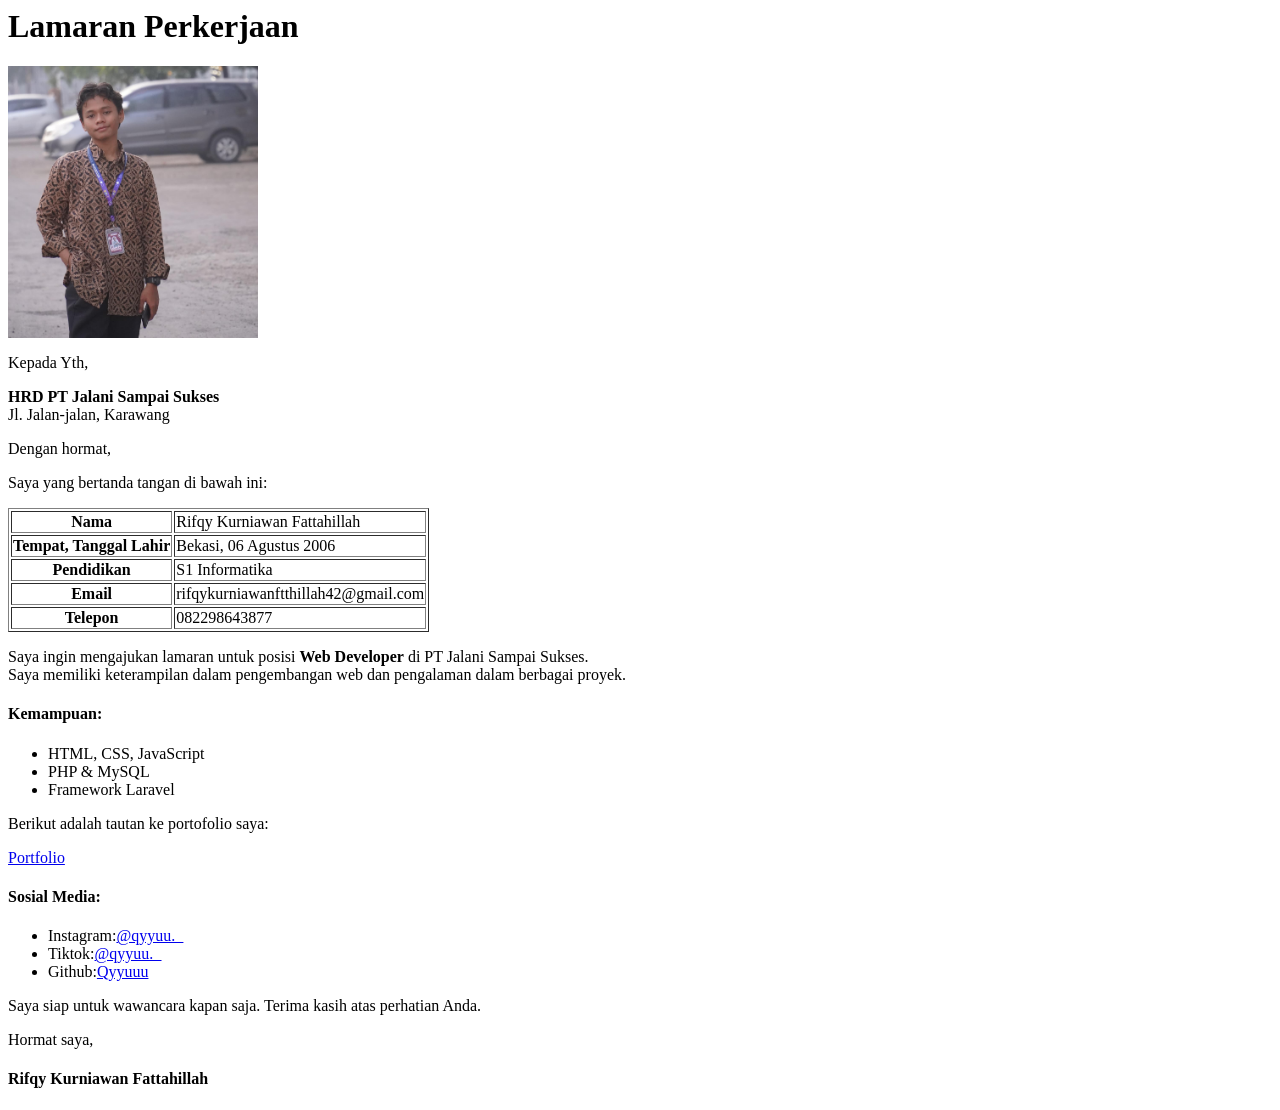
<file: Tugas1 Lamaran Pekerjaan/index.html>
<html>
<head>
<title>Qyyuu(Rifqy)CV</title>
</head>
	<body>
	<h1>Lamaran Perkerjaan</h1>
	<img src="Image/Profile.jpeg" alt="Profile" width="250px">
	
	<p> Kepada Yth,</p>
	<p><b> HRD PT Jalani Sampai Sukses</b><br> Jl. Jalan-jalan, Karawang</p>
	<p> Dengan hormat,</p>
	<p> Saya yang bertanda tangan di bawah ini:</p>
	
	<table border="1">
	<tr>
	<th>Nama</th>
	<td>Rifqy Kurniawan Fattahillah</td>
	</tr>
	<tr>
	<th>Tempat, Tanggal Lahir</th>
	<td>Bekasi, 06 Agustus 2006</td>
	</tr>
	<tr>
	<th>Pendidikan</th>
	<td>S1 Informatika</td>
	</tr>
	<tr>
	<th>Email</th>
	<td>rifqykurniawanftthillah42@gmail.com</td>
	</tr>
	<tr>
	<th>Telepon</th>
	<td>082298643877</td>
	</tr>
	</table>
	
	<p>Saya ingin mengajukan lamaran untuk posisi <b>Web Developer</b> di PT Jalani Sampai Sukses. <br> Saya memiliki keterampilan dalam pengembangan web dan pengalaman dalam berbagai proyek.</p>
	
	<h4>Kemampuan:</h4>
	<ul>
	<li> HTML, CSS, JavaScript </li>
	<li> PHP & MySQL </li>
	<li> Framework Laravel </li>
	</ul>
	
	<p> Berikut adalah tautan ke portofolio saya:</p>
	
	<a href="https://github.com/Qyyuuu"target="_blank">Portfolio</a>
	
	<h4> Sosial Media:</h4>
	<ul>
	<li>Instagram:<a href="https://instagram.com/qyyuu._"target="_blank">@qyyuu._</a></li>
	<li>Tiktok:<a href="https://tiktok.com/@qyyuu._"target="_blank">@qyyuu._</a></li>
    <li>Github:<a href="https://github.com/Qyyuuu"target="_blank">Qyyuuu</a></li>
	</ul>
	
	<p> Saya siap untuk wawancara kapan saja. Terima kasih atas perhatian Anda.</p>
	<p> Hormat saya,</p>
	<h4>Rifqy Kurniawan Fattahillah</h4>
	</body>
</html>
</file>
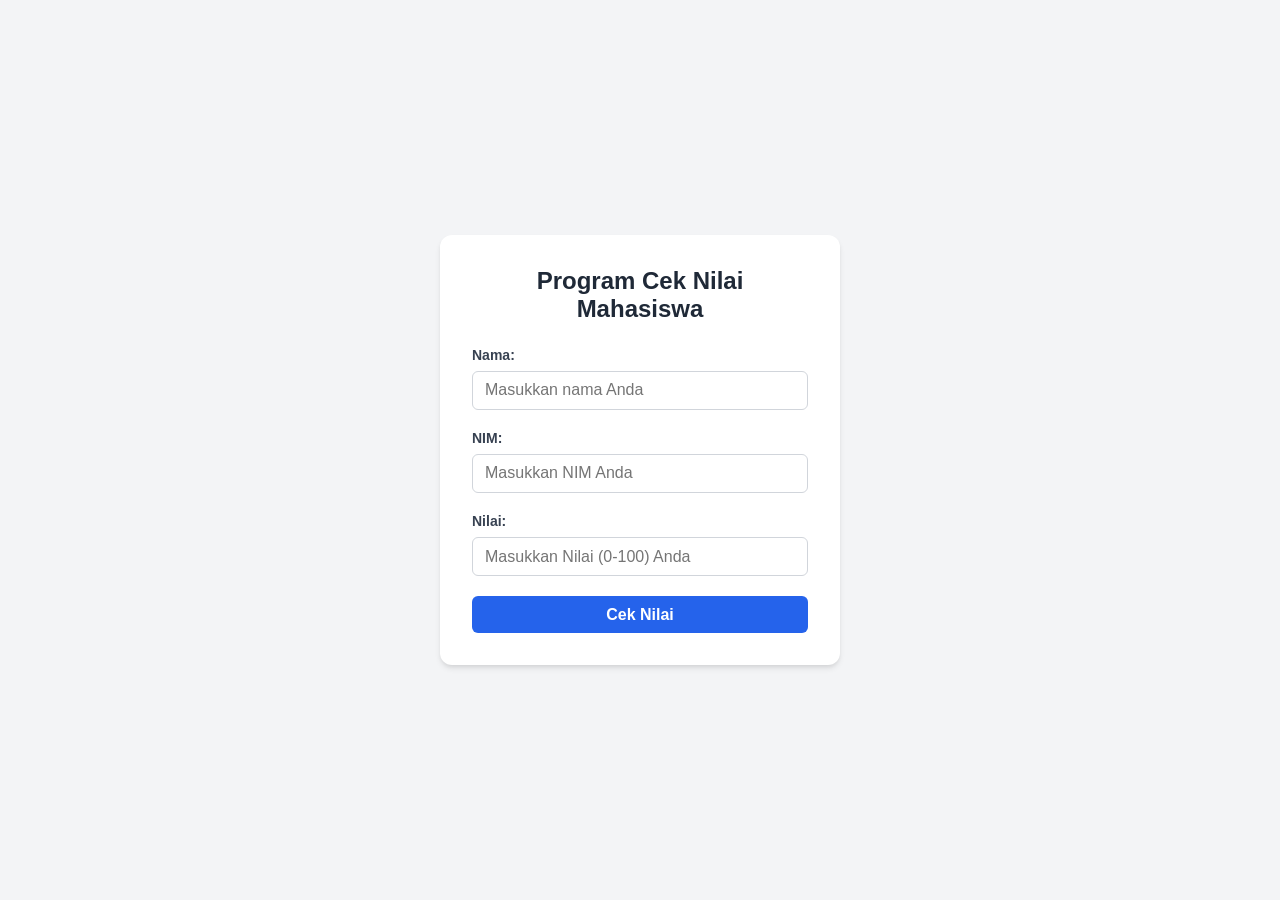
<file: Tugas4 Penentuan Indeks Penilaian (Java Script)/index.html>
<!DOCTYPE html>
<html lang="id">
<head>
    <meta charset="UTF-8">
    <meta name="viewport" content="width=device-width, initial-scale=1.0">
    <title>Program Cek Nilai Mahasiswa</title>
    <link rel="stylesheet" href="style.css">
</head>
<body>
    <div class="container">
        <h2>Program Cek Nilai Mahasiswa</h2>

        <div class="form-group">
            <label for="nama">Nama:</label>
            <input type="text" id="nama" placeholder="Masukkan nama Anda">
        </div>

        <div class="form-group">
            <label for="nim">NIM:</label>
            <input type="number" id="nim" placeholder="Masukkan NIM Anda">
        </div>

         <div class="form-group">
            <label for="nilai">Nilai:</label>
            <input type="number" id="nilai" placeholder="Masukkan Nilai (0-100) Anda" min="0" max="100">
        </div>


        <button id="btnCek" class="btn">Cek Nilai</button>

        <div id="hasil" class="result-box"></div>
    </div>

    <script src="java.js"></script>
</file>
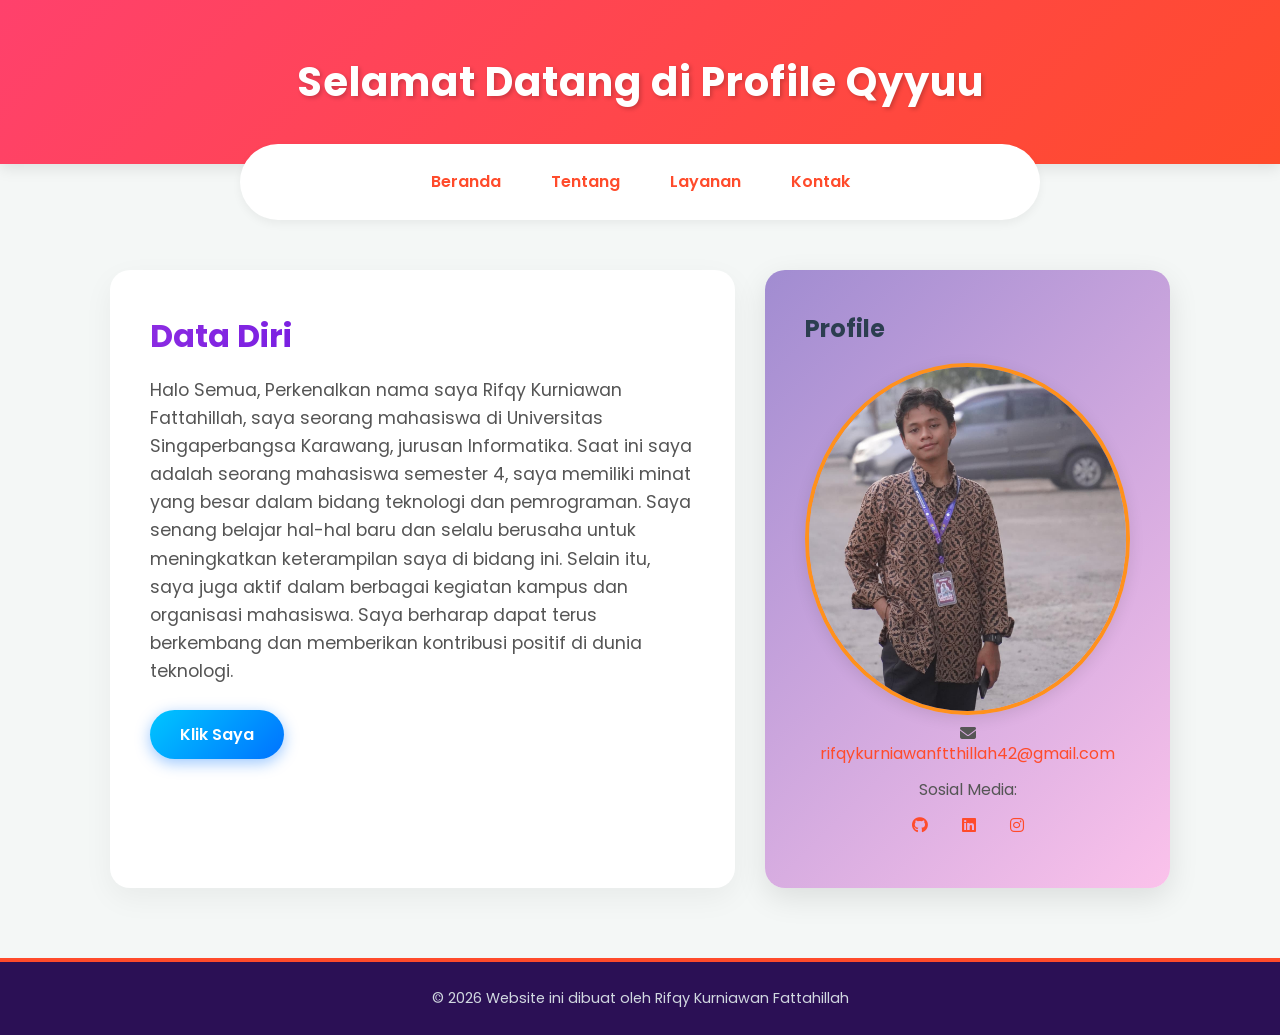
<file: Tugas3 Website Sederhana/TugasPertemuan3.html>
<html lang="id">
<head>
    <meta charset="UTF-8">
    <title>ProfileQyyuu</title>
    <link rel="stylesheet" href="style.css">
    <link rel="stylesheet" href="https://cdnjs.cloudflare.com/ajax/libs/font-awesome/6.4.0/css/all.min.css">
</head>

<body>
    <header> 
        <h1> Selamat Datang di Profile Qyyuu</h1>
    </header>
    
    <nav> 
        <ul>
            <li><a href="#">Beranda</a></li>
            <li><a href="#">Tentang</a></li>
            <li><a href="#">Layanan</a></li>
            <li><a href="#">Kontak</a></li>
        </ul>
    </nav>
    
    <div class="container">
        <section class="content">
            <h2>Data Diri</h2>
            <p>Halo Semua, Perkenalkan nama saya Rifqy Kurniawan Fattahillah, saya seorang mahasiswa di Universitas Singaperbangsa Karawang, jurusan Informatika. Saat ini saya adalah
                seorang mahasiswa semester 4, saya memiliki minat yang besar dalam bidang teknologi dan pemrograman. Saya senang belajar hal-hal baru dan selalu berusaha untuk meningkatkan keterampilan saya di bidang ini. Selain itu, saya juga aktif dalam berbagai kegiatan kampus dan organisasi mahasiswa. 
                Saya berharap dapat terus berkembang dan memberikan kontribusi positif di dunia teknologi.
            </p>
            <button class="btn">Klik Saya</button>
        </section>
        
        <aside class="sidebar">
            <h2>Profile</h2>
            <img src="Profile.jpeg" alt="Profile Picture" class="profile-pic">

            <div class="social-media">
                <p><i class="fas fa-envelope"></i> <a href="mailto:rifqykurniawanftthillah42@gmail.com">rifqykurniawanftthillah42@gmail.com</a><i class= "email"></i></class></p>
                <p>Sosial Media:
                    <ul>
                    <a href="https://github.com/Qyyuuu"><i class="fab fa-github"></i></a>
                    <a href="https://www.linkedin.com/in/rifqy-kurniawan-fattahillah/"><i class="fab fa-linkedin"></i></a>
                    <a href="https://instagram.com/qyyuu._"><i class="fab fa-instagram"></i></a>
                    </ul>
            </p>
        </aside>
    </div>

    <footer>
        <p>&copy; 2026 Website ini dibuat oleh Rifqy Kurniawan Fattahillah</p>
    </footer>
 
</body>
</html>
</file>
<file: Tugas4 Penentuan Indeks Penilaian (Java Script)/style.css>
body {
    font-family: Arial, sans-serif;
    background-color: #f3f4f6;
    margin: 0;
    display: flex;
    align-items: center;
    justify-content: center;
    min-height: 100vh;
}

/* Styling Container Form */
.container {
    background-color: #ffffff;
    padding: 2rem;
    border-radius: 12px;
    box-shadow: 0 4px 6px -1px rgba(0, 0, 0, 0.1), 0 2px 4px -1px rgba(0, 0, 0, 0.06);
    width: 100%;
    max-width: 400px;
    box-sizing: border-box;
}

h2 {
            text-align: center;
            color: #1f2937;
            margin-top: 0;
            margin-bottom: 1.5rem;
        }

        /* Styling Input Group */
        .form-group {
            margin-bottom: 1.25rem;
        }

        .form-group label {
            display: block;
            font-size: 0.875rem;
            font-weight: bold;
            color: #374151;
            margin-bottom: 0.5rem;
        }

        .form-group input {
            width: 100%;
            padding: 0.6rem 0.75rem;
            border: 1px solid #d1d5db;
            border-radius: 6px;
            font-size: 1rem;
            color: #374151;
            box-sizing: border-box;
            transition: border-color 0.2s, box-shadow 0.2s;
        }

        .form-group input:focus {
            outline: none;
            border-color: #3b82f6;
            box-shadow: 0 0 0 3px rgba(59, 130, 246, 0.2);
        }

        /* Styling Tombol */
        .btn {
            width: 100%;
            background-color: #2563eb;
            color: #ffffff;
            font-weight: bold;
            padding: 0.6rem 1rem;
            border: none;
            border-radius: 6px;
            cursor: pointer;
            font-size: 1rem;
            transition: background-color 0.2s;
        }

        .btn:hover {
            background-color: #1d4ed8;
        }

        /* Styling Area Hasil */
        .result-box {
            margin-top: 1.5rem;
            text-align: center;
            padding: 1rem;
            border-radius: 6px;
            display: none; /* Disembunyikan secara default */
        }

        .result-box.show {
            display: block;
        }

        /* Pesan Error */
        .result-box.error {
            background-color: #fef2f2;
            border: 1px solid #fecaca;
            color: #dc2626;
        }
        
        .result-box.error p {
            margin: 0;
            font-weight: bold;
        }

        /* Pesan Sukses */
        .result-box.success {
            background-color: #f0fdf4;
            border: 1px solid #bbf7d0;
            color: #374151;
        }

        .result-box.success p {
            margin: 0;
            margin-bottom: 0.25rem;
        }

        .result-box.success .grade {
            font-size: 2.5rem;
            font-weight: 900;
            color: #16a34a;
            margin-top: 0.5rem;
            margin-bottom: 0;
        }
</file>
<file: Tugas3 Website Sederhana/style.css>
@import url('https://fonts.googleapis.com/css2?family=Poppins:wght@300;400;600;700&display=swap');

* {
    margin: 0;
    padding: 0;
    box-sizing: border-box;
    font-family: 'Poppins', sans-serif;
}

body {
    background-color: #f4f7f6; 
    color: #333;
    line-height: 1.6;
}

header {
    background: linear-gradient(135deg, #ff416c 0%, #ff4b2b 100%);
    color: white;
    text-align: center;
    padding: 50px;
    box-shadow: 0 4px 15px rgba(0,0,0,0.1);
    margin-bottom: 20px;
}

header h1 {
    font-size: 2.5rem;
    font-weight: 700;
    text-shadow: 2px 2px 4px rgba(0,0,0,0.2);
    letter-spacing: 1px;
}

nav {
    background-color: white;
    padding: 15px;
    text-align: center;
    box-shadow: 0 4px 10px rgba(0,0,0,0.05);
    max-width: 800px;
    margin: -40px auto 30px auto; 
    border-radius: 50px; 
    position: relative;
    z-index: 10;
}

nav ul {
    list-style: none;
    display: flex;
    justify-content: center;
    flex-wrap: wrap;
    gap: 10px;
}

nav ul li {
    display: inline;
    margin: 0;
}

nav ul li a {
    color: #ff4b2b;
    font-weight: 600;
    text-decoration: none;
    padding: 10px 20px;
    border-radius: 30px;
    display: inline-block;
    transition: all 0.3s ease;
}

.container {
    display: flex;
    justify-content: space-between;
    max-width: 1100px;
    margin: 0 auto;
    padding: 20px;
    gap: 30px;
}

.content {
    flex: 2;
    padding: 40px;
    background-color: #ffffff;
    border-radius: 20px;
    box-shadow: 0 10px 30px rgba(0,0,0,0.05); 
    transition: transform 0.3s ease;
    cursor: default;
}

.content h2 {
    font-size: 2rem;
    margin-bottom: 15px;
    background: linear-gradient(135deg, #8E2DE2, #4A00E0);
    -webkit-background-clip: text;
    background-clip: text;
    -webkit-text-fill-color: transparent;
}

.content p {
    font-size: 1.1rem;
    color: #555;
    margin-bottom: 25px;
}

.btn {
    display: inline-block;
    padding: 12px 30px;
    background: linear-gradient(135deg, #00c6ff 0%, #0072ff 100%);
    color: white;
    font-weight: 600;
    font-size: 1rem;
    text-decoration: none;
    border-radius: 50px;
    border: none;
    cursor: pointer;
    box-shadow: 0 4px 15px rgba(0, 114, 255, 0.4);
    transition: all 0.3s ease-in-out;
}

.sidebar {
    flex: 1;
    padding: 40px;
    background: linear-gradient(135deg, #a18cd1 0%, #fbc2eb 100%);
    color: #333;
    border-radius: 20px;
    box-shadow: 0 10px 30px rgba(0,0,0,0.1);
    margin-left: 0;
}

.profile-pic {
    width:100%;
    border-radius: 50%;
    padding-right: auto;
    margin-bottom: 20px auto;
    border: 4px solid #ff911c;
    box-shadow: 0 4px 15px rgba(0,0,0,0.1);
}

.sidebar h2 {
    margin-bottom: 15px;
    color: #2c3e50;
    font-size: 1.5rem;
}

.social-media p {
    margin: 10px auto;
    font-size: 1rem;
    color: #555;
    text-align: center;
}

.social-media {
    justify-content: center;
    text-align: center;
}

.social-media a {
    color: #ff4b2b;
    margin: 0 15px;
    text-decoration: none;
    display: inline-block;
    font-size: 1rem;
    transition: color 0.3s ease;
    align-items: center;
}

footer {
    text-align: center;
    padding: 25px 10px;
    background-color: #2b1055; 
    color: #d1d8e0;
    margin-top: 50px;
    font-size: 0.9rem;
    border-top: 4px solid #ff4b2b; 
}
</file>
